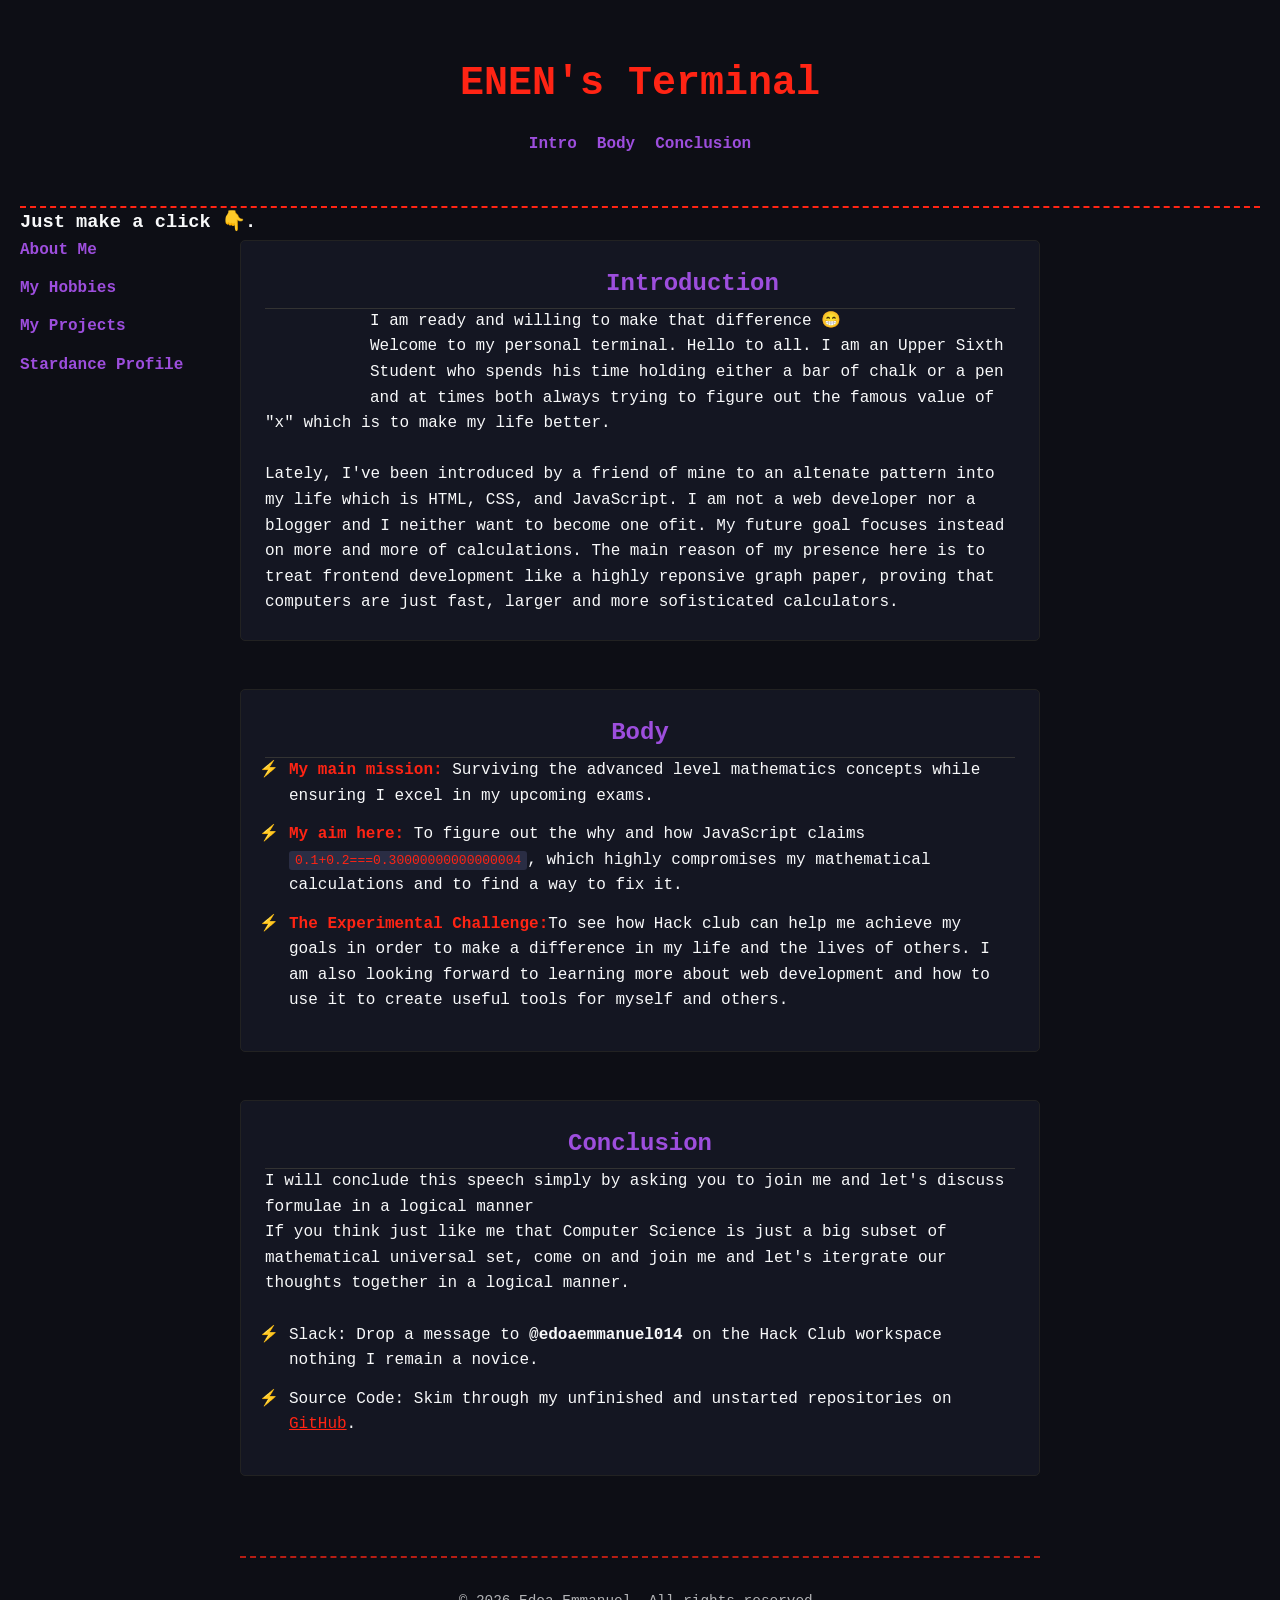
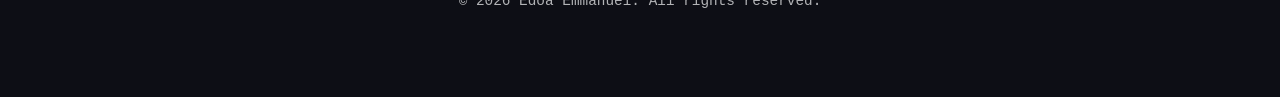
<file: Index.html>
<!DOCTYPE html>
<html lang="en">
<head>
    <link rel="stylesheet" href="style.css">
    <meta charset="UTF-8">
    <meta name="viewport" content="width=device-width, initial-scale=1.0">
    <title>Edoa Emmanuel - The Terminal</title>
</head>
<body>
    <header>
        <h1> ENEN's Terminal</h1> 

        <nav>
            
            <a href="#intro">Intro</a></li>
            <a href="#body">Body</a></li>
            <a href="#conclusion">Conclusion</a></li>
            
        </nav>
    </header>
     <aside><ul>
            <h3>Just make a click 👇.</h3>
                <li><a href="about-me.html">About Me</a></li>
                <li><a href="Hobbies.html">My Hobbies</a></li>
                <li><a href="Projects.html">My Projects</a></li>
                <li><a href="https://stardance.hackclub.com/@Enenprime">Stardance Profile</a></li>
            </ul>
        </aside>
    <main>
    <section id="intro">
    <h2>Introduction</h2>
    <p> I am ready and willing to make that difference 😁</p>
    <p>Welcome to my personal terminal. Hello to all. I am an Upper Sixth Student who spends his time holding either a bar of chalk or a pen and at times both always trying to figure out the famous value of "x" which is to make my life better.</p>
    <br>
    <p>Lately, I've been introduced by a friend of mine to an altenate pattern into my life which is HTML, CSS, and JavaScript. I am not a web developer nor a blogger and I neither want to become one ofit. My future goal focuses instead on more and more of calculations. The main reason of my presence here is to treat frontend development like a highly reponsive graph paper, proving that computers are just fast, larger and more sofisticated calculators.</p>
    </section>

    <section id="body">
        <h2>Body</h2>
        <ul>
            <li><b> My main mission:</b> Surviving the advanced level mathematics concepts while ensuring I excel in my upcoming exams.</li>
            <li><b> My aim here:</b> To figure out the why and how JavaScript claims <code>0.1+0.2===0.30000000000000004</code>, which highly compromises my mathematical calculations and to find a way to fix it.</li>
            <li><b>The Experimental Challenge:</b>To see how Hack club can help me achieve my goals in order to make a difference in my life and the lives of others. I am also looking forward to learning more about web development and how to use it to create useful tools for myself and others.</li>
       </ul>
    </section>
    <section id="conclusion">
        <h2>Conclusion</h2>
        <p> I will conclude this speech simply by asking you to join me and let's discuss formulae in a logical manner </p>
        
        <p> If you think just like me that Computer Science is just a big subset of mathematical universal set, come on and join me and let's itergrate our thoughts together in a logical manner.</p>
            <br>
            <ul>
                <li>Slack: Drop a message to <strong>@edoaemmanuel014</strong> on the Hack Club workspace nothing I remain a novice.</li>
                <li>Source Code: Skim through my unfinished and unstarted repositories on <a class="inline-link" href="https://github.com/DrENEN/Coda-2.0-Nova">GitHub</a>.</li>
            </ul>
   </section>

    <footer>
        <p>&copy; 2026 Edoa Emmanuel. All rights reserved.</p>
    </footer>
</body>
</html>
</file>
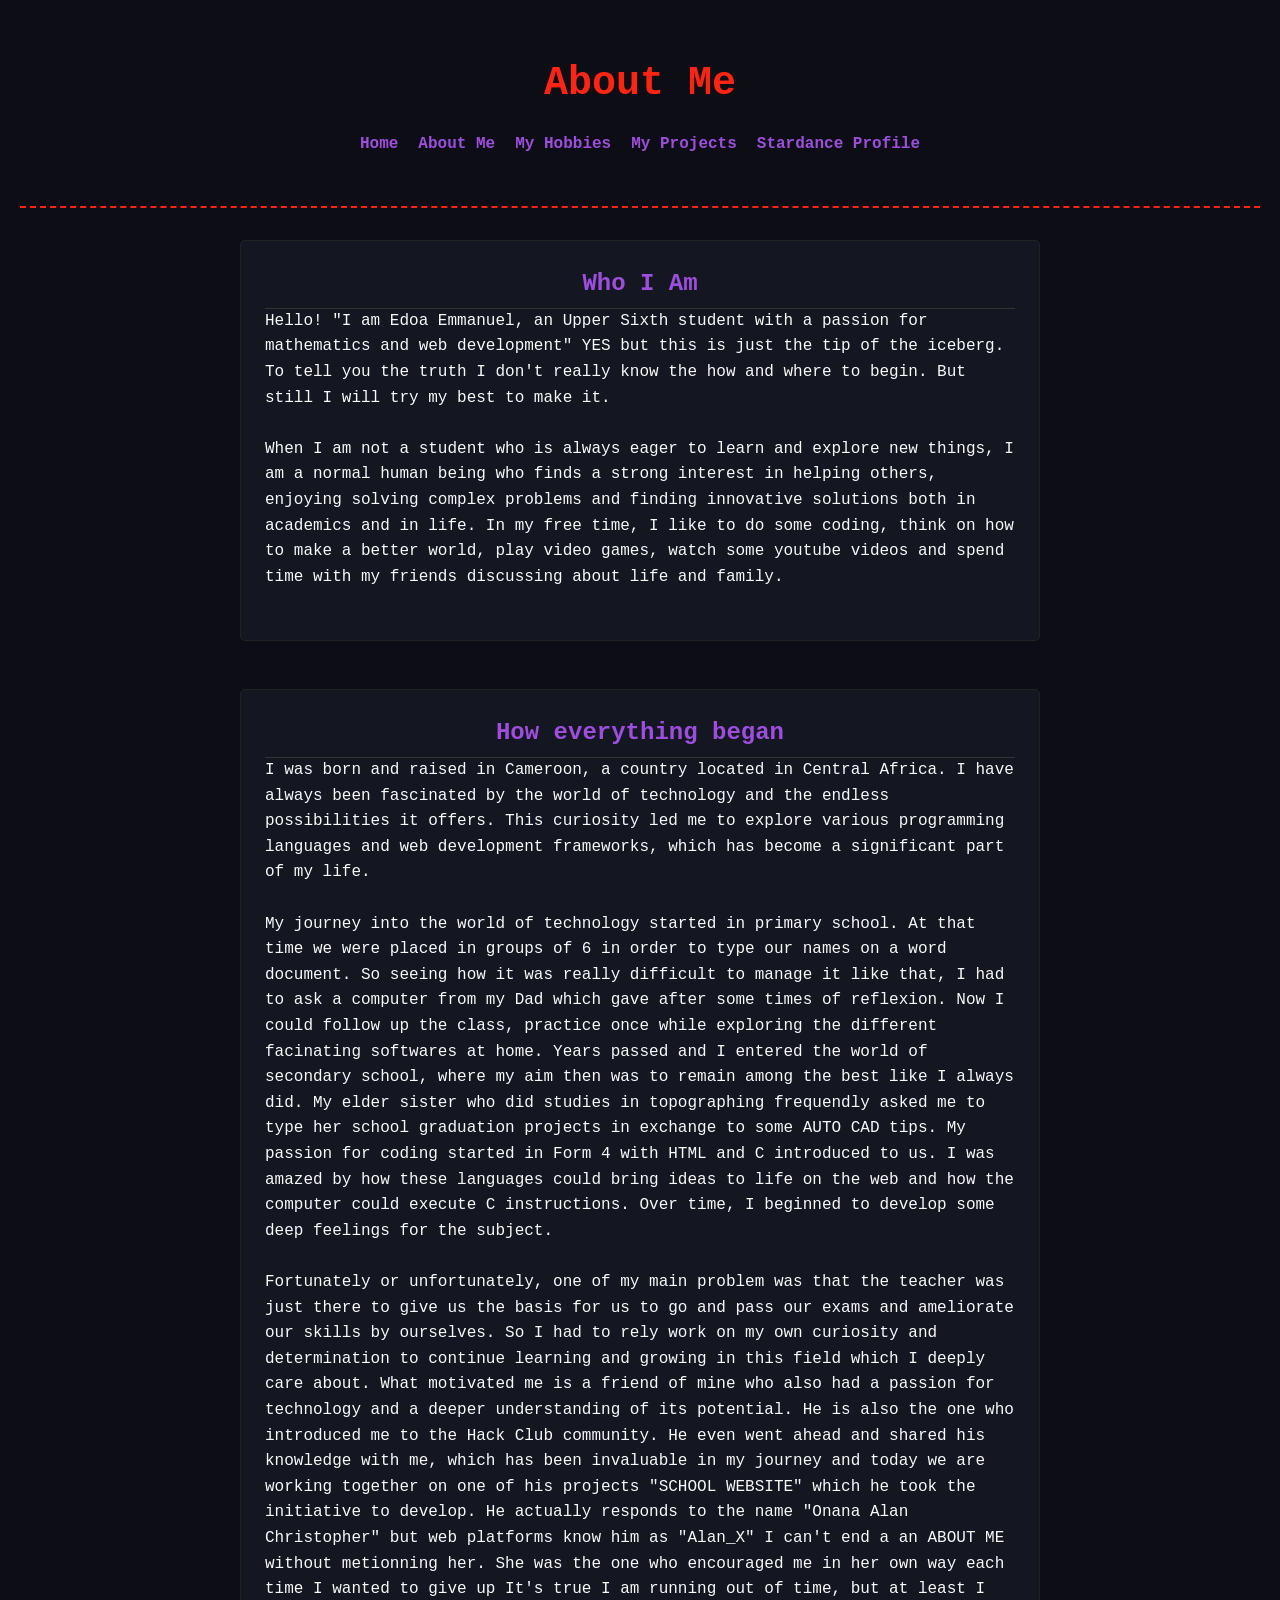
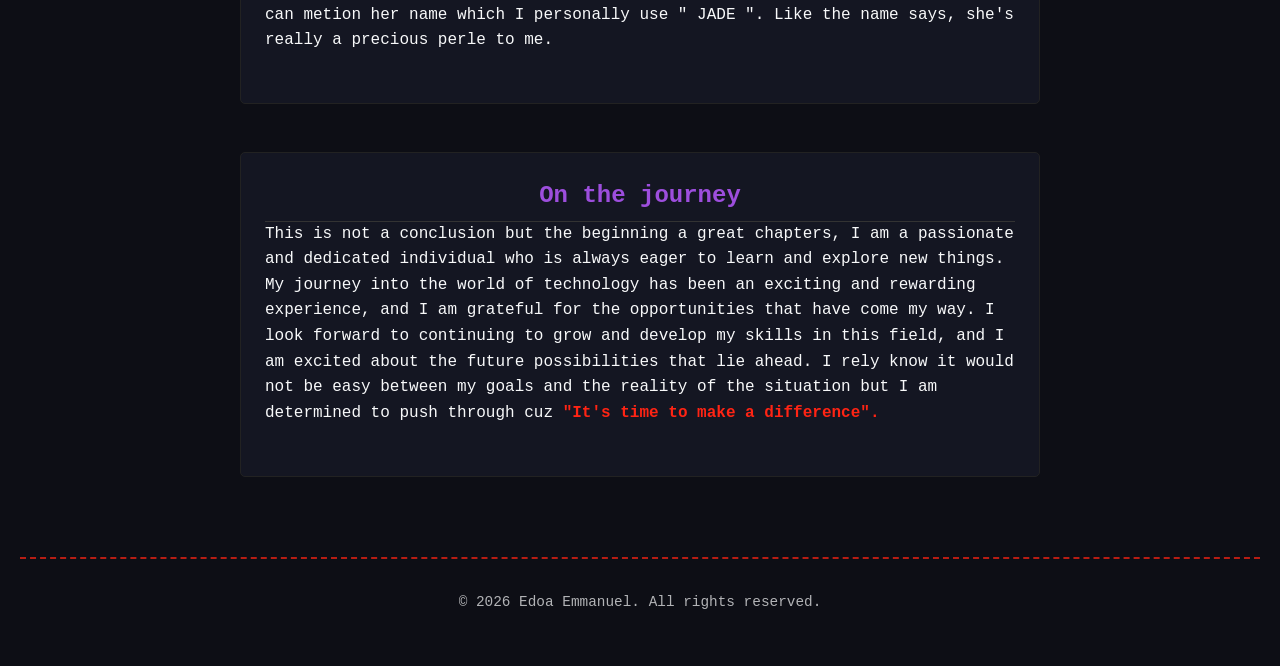
<file: about-me.html>
<!DOCTYPE html>
<html lang="en">
<head>
    <link rel="stylesheet" href="style.css">
    <meta charset="UTF-8">
    <meta name="viewport" content="width=device-width, initial-scale=1.0">
    <title>About Me</title>
</head>
<body>
    <header>
        <h1>About Me</h1>

                <nav>
            <a href="index.html">Home</a>
            <a href="about-me.html">About Me</a>
            <a href="Hobbies.html">My Hobbies</a>
            <a href="Projects.html">My Projects</a>
            <a href="https://stardance.hackclub.com/@Enenprime">Stardance Profile</a>
            
        </nav>
    </header>
    <main>
            <section id="intro">
                <h2>Who I Am</h2>    
        <p>Hello! "I am Edoa Emmanuel, an Upper Sixth student with a passion for mathematics and web development" YES but this is just the tip of the iceberg. To tell you the truth I don't really know the how and where to begin. But still I will try my best to make it. </p><br>
        <p>When I am not a student who is always eager to learn and explore new things, I am a normal human being who finds a strong interest in helping others, enjoying solving complex problems and finding innovative solutions both in academics and in life. In my free time, I like to do some coding, think on how to make a better world, play video games, watch some youtube videos and spend time with my friends discussing about life and family.</p><br>
    </section>
    <section id="body">
        <h2>How everything began</h2>
        <p>I was born and raised in Cameroon, a country located in Central Africa. I have always been fascinated by the world of technology and the endless possibilities it offers. This curiosity led me to explore various programming languages and web development frameworks, which has become a significant part of my life.</p><br>
        <p>My journey into the world of technology started in primary school. At that time we were placed in groups of 6 in order to type our names on a word document. So seeing how it was really difficult to manage it like that, I had to ask a computer from my Dad which gave after some times of reflexion. Now I could follow up the class, practice once while exploring the different facinating softwares at home. Years passed and I entered the world of secondary school, where my aim then was to remain among the best like I always did. My elder sister who did studies in topographing frequendly asked me to type her school graduation projects in exchange to some AUTO CAD tips. My passion for coding started in Form 4 with HTML and C introduced to us. I was amazed by how these languages could bring ideas to life on the web and how the computer could execute C instructions. Over time, I beginned to develop some deep feelings for the subject.</p><br>
        <p>Fortunately or unfortunately, one of my main problem was that the teacher was just there to give us the basis for us to go and pass our exams and ameliorate our skills by ourselves. So I had to rely work on my own curiosity and determination to continue learning and growing in this field which I deeply care about. What motivated me is a friend of mine who also had a passion for technology and a deeper understanding of its potential. He is also the one who introduced me to the Hack Club community. He even went ahead and shared his knowledge with me, which has been invaluable in my journey and today we are working together on one of his projects "SCHOOL WEBSITE" which he took the initiative to develop. He actually responds to the name "Onana Alan Christopher" but web platforms know him as "Alan_X" I can't end a an ABOUT ME without metionning her. She was the one who encouraged me in her own way each time I wanted to give up It's true I am running out of time, but at least I can metion her name which I personally use " JADE ". Like the name says, she's really a precious perle to me. 
            </p><br>
            </section>
    <section id="conclusion">
                <h2>On the journey</h2>
                <p>This is not a conclusion but the beginning a great chapters,  I am a passionate and dedicated individual who is always eager to learn and explore new things. My journey into the world of technology has been an exciting and rewarding experience, and I am grateful for the opportunities that have come my way. I look forward to continuing to grow and develop my skills in this field, and I am excited about the future possibilities that lie ahead. I rely know it would not be easy between my goals and the reality of the situation but I am determined to push through cuz <b id="emphasis">"It's time to make a difference".</b></p>
        </p><br>
    </section> 
    </main>
    <footer>
        <p>&copy; 2026 Edoa Emmanuel. All rights reserved.</p>
    </footer>
</body>
</html>
</file>
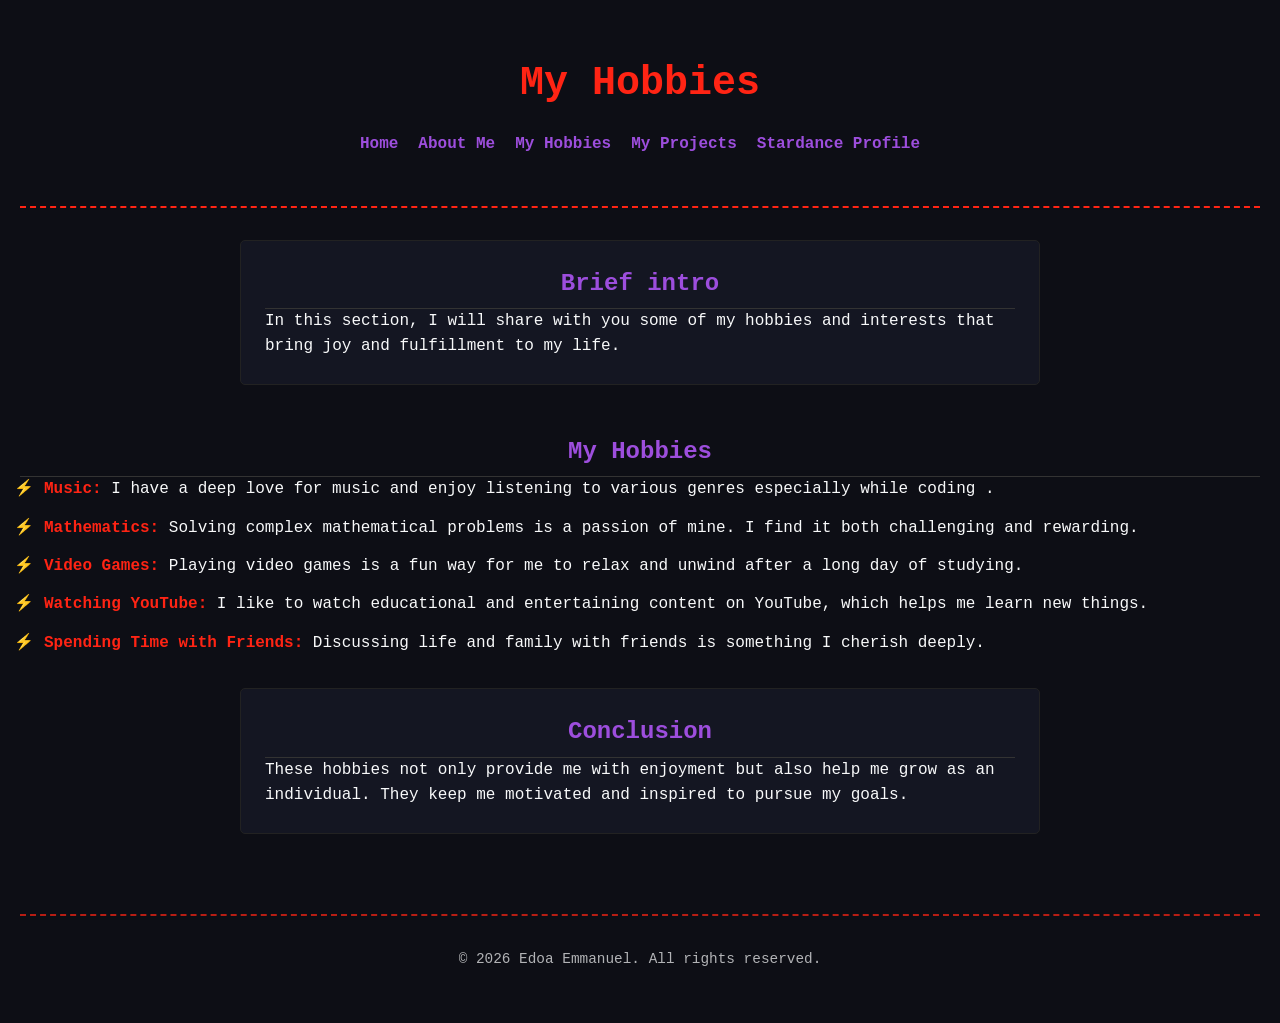
<file: Hobbies.html>
<!DOCTYPE html>
<html lang="en">
<head>
    <link rel="stylesheet" href="style.css">
    <meta charset="UTF-8">
    <meta name="viewport" content="width=device-width, initial-scale=1.0">
    <title>My Hobbies</title>
</head>
<body>
    <header>
        <h1>My Hobbies</h1>

        <nav>
            <a href="index.html">Home</a>
            <a href="about-me.html">About Me</a>
            <a href="Hobbies.html">My Hobbies</a>
            <a href="Projects.html">My Projects</a>
            <a href="https://stardance.hackclub.com/@Enenprime">Stardance Profile</a>
        </nav>
    </header>

    <main>
        <section id="intro">
            <h2>Brief intro</h2>
            <p>In this section, I will share with you some of my hobbies and interests that bring joy and fulfillment to my life.</p>
        </section>
    </main>

        <article id="body">
            <h2>My Hobbies</h2>
            <ul>
                <li><b>Music:</b> I have a deep love for music and enjoy listening to various genres especially while coding .</li>
                <li><b>Mathematics:</b> Solving complex mathematical problems is a passion of mine. I find it both challenging and rewarding.</li>
                <li><b>Video Games:</b> Playing video games is a fun way for me to relax and unwind after a long day of studying.</li>
                <li><b>Watching YouTube:</b> I like to watch educational and entertaining content on YouTube, which helps me learn new things.</li>
                <li><b>Spending Time with Friends:</b> Discussing life and family with friends is something I cherish deeply.</li>
            </ul>
        </article>
    <main>    
        <section id="conclusion">
            <h2>Conclusion</h2>
            <p>These hobbies not only provide me with enjoyment but also help me grow as an individual. They keep me motivated and inspired to pursue my goals.</p>
        </section>
    </main>

    <footer>
        <p>&copy; 2026 Edoa Emmanuel. All rights reserved.</p>
    </footer>
</html>
</file>
<file: style.css>
pahtml {
    scroll-behavior: smooth;
}
  * { box-sizing: border-box; margin: 0; padding: 0; }
:root {
 --bg-color: #0d0e15;
 --terminal-red: #ff2414;
 --accent-purple: #9d4edd;
 --text-main: #f8f9fa;
 --font-stack: 'Courier New', Courier, monospace;
}

body {
    background-color: var(--bg-color);
    color: var(--text-main);
    font-family: var(--font-stack);
    line-height: 1.6;
    padding: 20px;
}
header {
    border-bottom: 2px dashed var(--terminal-red);
    padding: 2rem 0;
    text-align: center;
}
header h1 {
    color: var(--terminal-red);
    font-size: 2.5rem;
    margin-bottom: 0.5rem;
}
header p {
    font-style: italic;
    opacity: 0.8;
}
nav {
    margin: 1rem 0;
    display: flex;
    justify-content: center;
    gap: 20px;
}
nav a {
    color: var(--accent-purple);
    text-decoration: none;
    font-weight: bold;
}
nav a:hover {
    color: var(--terminal-red);
    text-decoration: underline;
}
aside {
    justify-content: left;
    float: left;
    width: 350px;
}
aside ul {
    list-style-type: none;
    padding-left: 0;
}
aside a{
    color: var(--accent-purple);
    text-decoration: none;
    font-weight: bold;
}
main {
    max-width: 800px;
    margin: 2rem auto;
}

section {
    margin-bottom: 3rem;
    padding: 1.5rem;
    border: 1px solid #222;
    border-radius: 5px;
     background: #141622;
}
b {
    color: var(--terminal-red);
}
        h2 {
    color: var(--accent-purple);
    margin-bottom: 1redm;
    border-bottom: 1px solid #333;
    padding-bottom: 0.3rem;
    text-align: center;
        }
        ul {
    list-style-type: '⚡ ';
    padding-left: 1.5rem;
        }
        li {
    margin-bottom: 0.8rem;
        }
        code {
    background-color: #2a2d44;
    padding: 2px 6px;
    border-radius: 3px;
    color: var(--terminal-red);
        }
        a.inline-link {
    color: var(--terminal-red);
        }
        footer {
            margin-top: 5rem;
            border-top: 2px dashed var(--terminal-red);
            padding: 2rem 0;
            text-align: center;
            font-size: 0.9rem;
            opacity: 0.7;
        }
</file>
